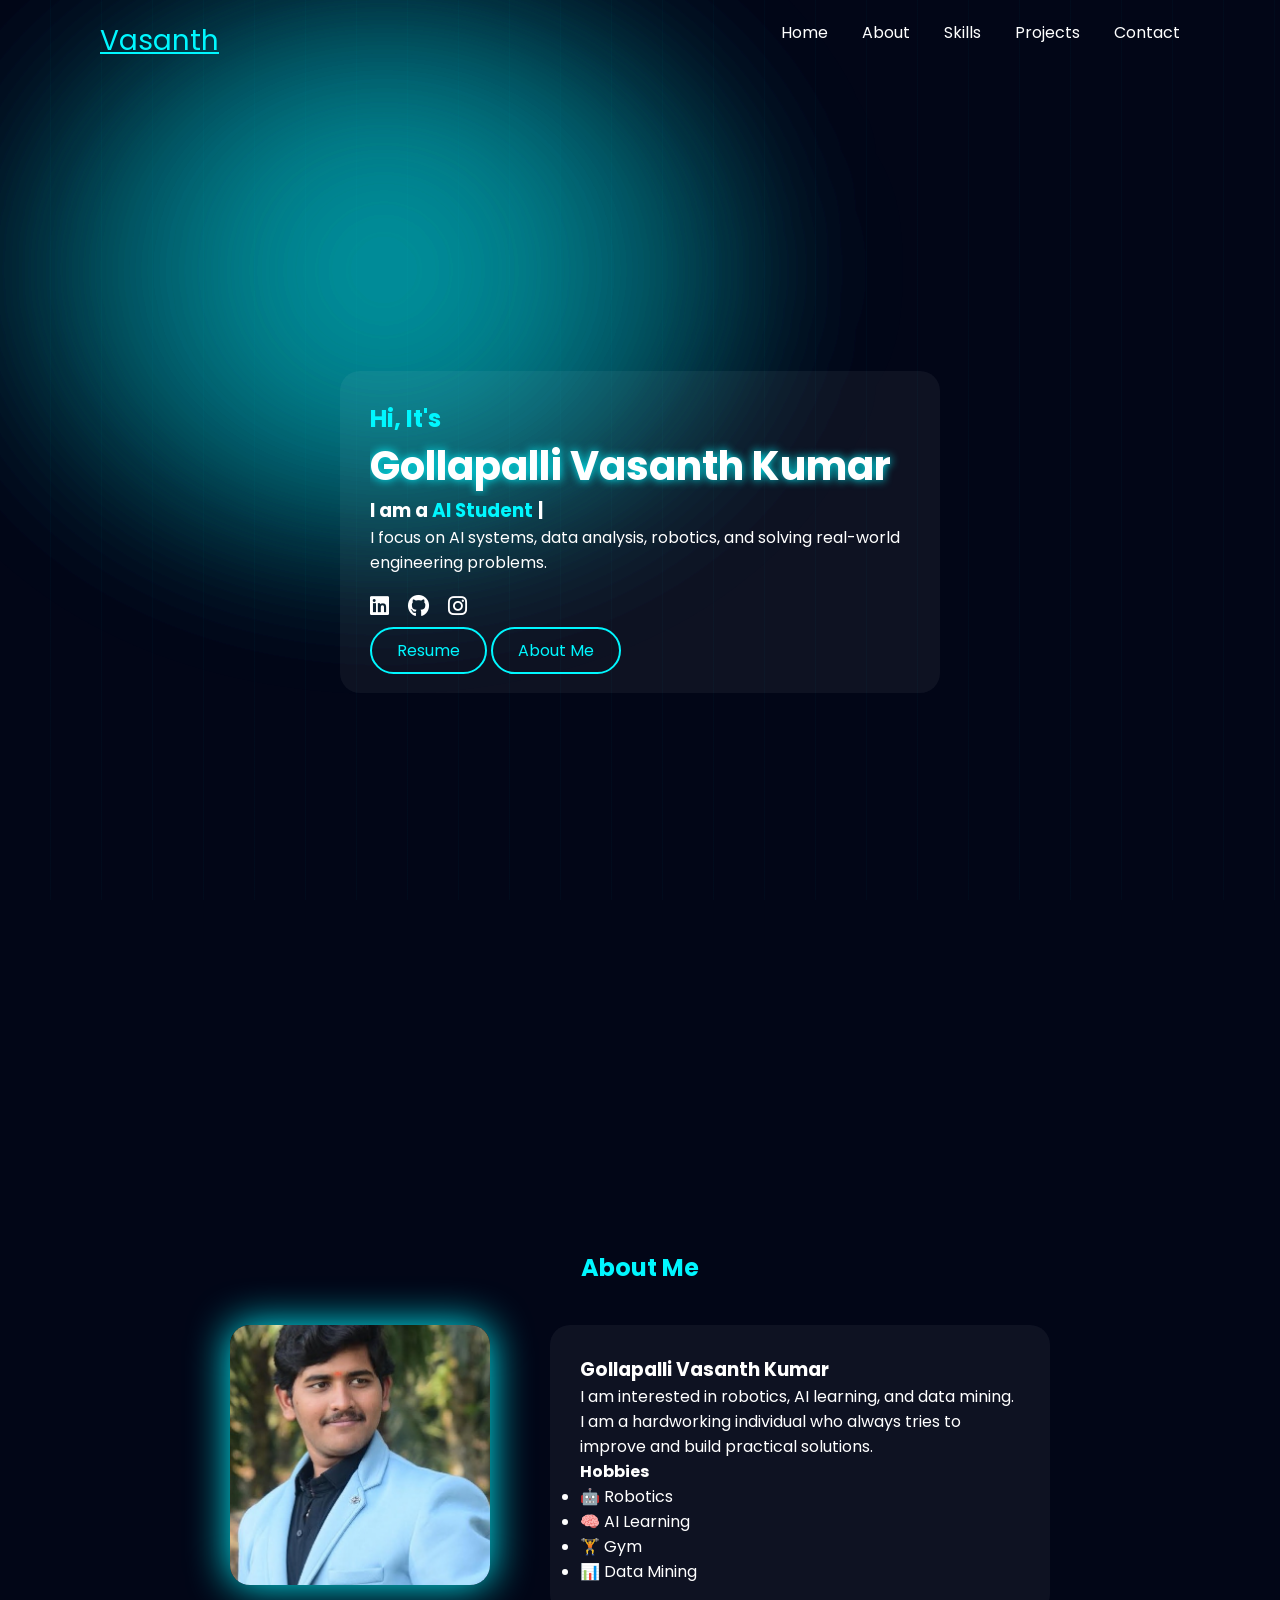
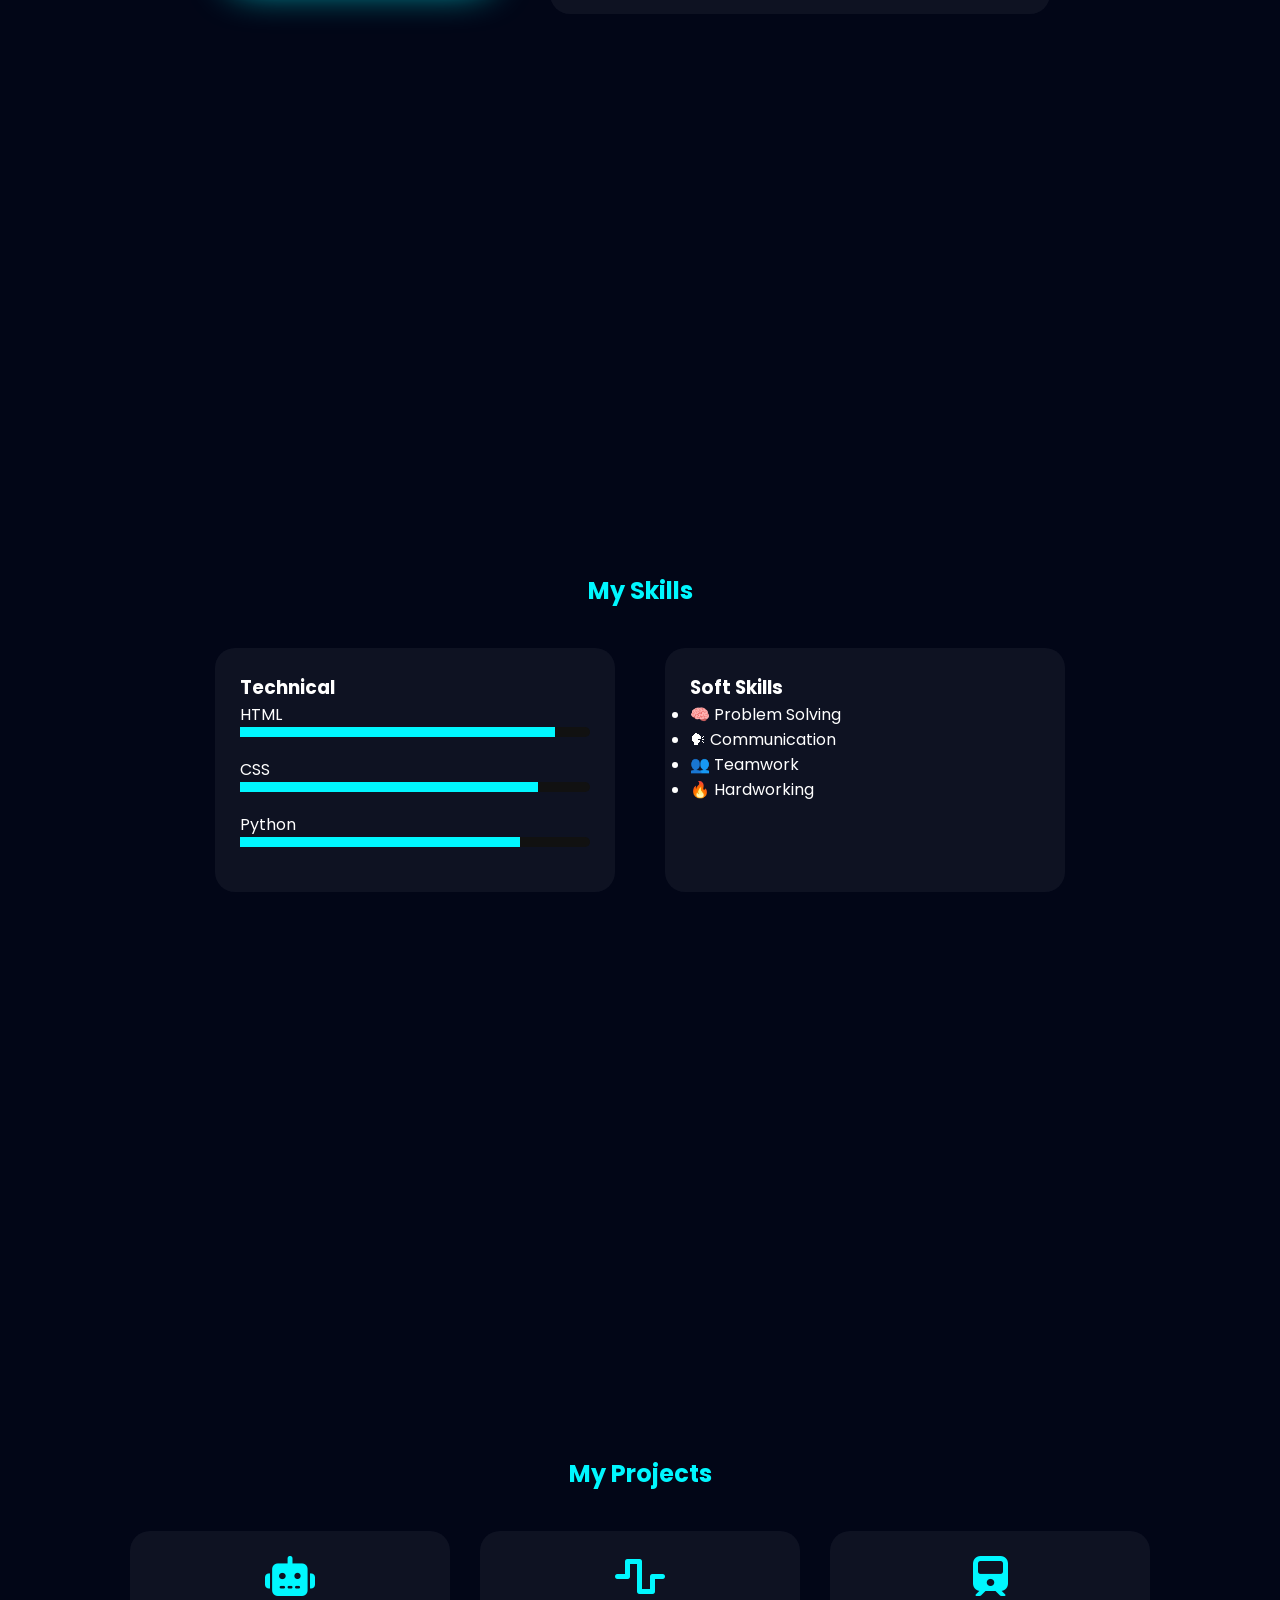
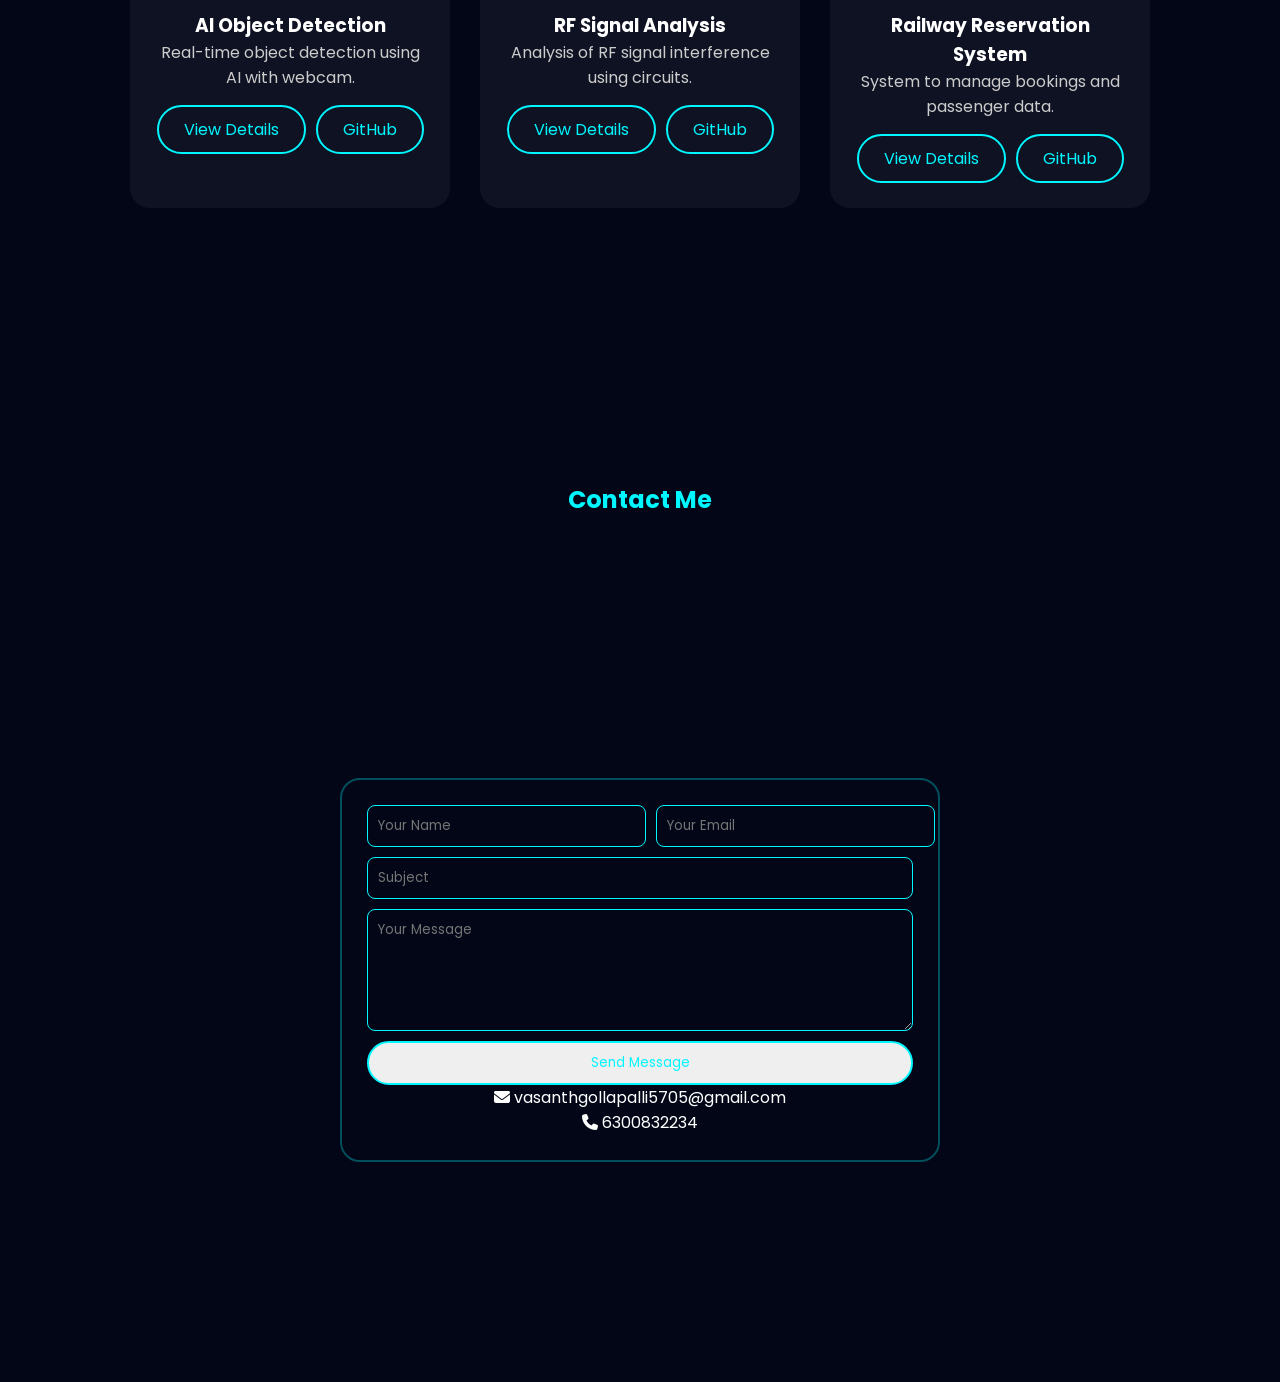
<file: index.html>
<!DOCTYPE html>
<html lang="en">
<head>
    <meta charset="UTF-8">
    <meta name="viewport" content="width=device-width, initial-scale=1.0">

    <!-- Icons -->
    <link rel="stylesheet" href="https://cdnjs.cloudflare.com/ajax/libs/font-awesome/6.5.2/css/all.min.css">

    <!-- CSS -->
    <link rel="stylesheet" href="home.css">

    <title>Vasanth Portfolio</title>
</head>

<body>

<!-- SCROLL PROGRESS BAR -->
<div id="progress-bar"></div>

<!-- BACKGROUND -->
<div class="aurora-bg">
    <span></span><span></span><span></span>
</div>
<div class="lines"></div>

<!-- HEADER -->
<header>
    <a href="#" class="logo">Vasanth</a>
    <nav>
        <a href="#home">Home</a>
        <a href="#about">About</a>
        <a href="#skills">Skills</a>
        <a href="#projects">Projects</a>
        <a href="#contact">Contact</a>
    </nav>
</header>

<!-- HOME -->
<section id="home" class="home">
    <div class="home-content">
        <h1 class="glow-text">Hi, It's</h1>
        <h2 class="typing-name">Gollapalli Vasanth Kumar</h2>

        <h3 class="typing-role">I am a <span></span></h3>

        <p>I focus on AI systems, data analysis, robotics, and solving real-world engineering problems.</p>

        <div class="social-icons">
            <a href="https://www.linkedin.com/in/vasanth-kumar36" target="_blank"><i class="fa-brands fa-linkedin"></i></a>
            <a href="https://github.com/vasanth-Gk" target="_blank"><i class="fa-brands fa-github"></i></a>
            <a href="https://www.instagram.com/vasanth_63___/" target="_blank"><i class="fa-brands fa-instagram"></i></a>
        </div>

        <div class="buttons">
            <a href="resume 1.pdf" target="_blank" class="btn">Resume</a>
            <a href="#about" class="btn btn2">About Me</a>
        </div>
    </div>
</section>

<!-- ABOUT -->
<section id="about" class="about fade-in">
    <h2 class="section-title">About Me</h2>

    <div class="about-container">
        <div class="about-img">
            <img src="vasanth.png.jpeg" alt="Vasanth">
        </div>

        <div class="about-content">
            <h3>Gollapalli Vasanth Kumar</h3>

            <p>
                I am interested in robotics, AI learning, and data mining. 
                I am a hardworking individual who always tries to improve and build practical solutions.
            </p>

            <h4>Hobbies</h4>
            <ul>
                <li>🤖 Robotics</li>
                <li>🧠 AI Learning</li>
                <li>🏋️ Gym</li>
                <li>📊 Data Mining</li>
            </ul>
        </div>
    </div>
</section>

<!-- SKILLS -->
<section id="skills" class="skills fade-in">
    <h2 class="section-title">My Skills</h2>

    <div class="skills-wrapper">

        <div class="skills-box">
            <h3>Technical</h3>
            <div class="skill"><span>HTML</span><div class="progress"><div class="progress-bar html"></div></div></div>
            <div class="skill"><span>CSS</span><div class="progress"><div class="progress-bar css"></div></div></div>
            <div class="skill"><span>Python</span><div class="progress"><div class="progress-bar python"></div></div></div>
        </div>

        <div class="skills-box">
            <h3>Soft Skills</h3>
            <ul class="soft-skills">
                <li>🧠 Problem Solving</li>
                <li>🗣 Communication</li>
                <li>👥 Teamwork</li>
                <li>🔥 Hardworking</li>
            </ul>
        </div>

    </div>
</section>

<!-- PROJECTS -->
<section id="projects" class="projects fade-in">
    <h2 class="section-title">My Projects</h2>

    <div class="project-container">

        <div class="project-card">
            <i class="fa-solid fa-robot"></i>
            <h3>AI Object Detection</h3>
            <p>Real-time object detection using AI with webcam.</p>

            <div class="project-buttons">
                <a href="https://vasanth-gk.github.io/object_detection/" target="_blank" class="btn">View Details</a>
                <a href="https://github.com/vasanth-Gk/object_detection" target="_blank" class="btn btn2">GitHub</a>
            </div>
        </div>

        <div class="project-card">
            <i class="fa-solid fa-wave-square"></i>
            <h3>RF Signal Analysis</h3>
            <p>Analysis of RF signal interference using circuits.</p>

            <div class="project-buttons">
                <a href="https://www.wilsonamplifiers.com/blog/what-is-a-cell-phone-signal-jammer/" target="_blank" class="btn">View Details</a>
                <a href="https://github.com/vasanth-Gk/signal_jammer" target="_blank" class="btn btn2">GitHub</a>
            </div>
        </div>

        <div class="project-card">
            <i class="fa-solid fa-train"></i>
            <h3>Railway Reservation System</h3>
            <p>System to manage bookings and passenger data.</p>

            <div class="project-buttons">
                <a href="https://www.slideshare.net/slideshow/railway-management-system-database-mini-project/85602635" target="_blank" class="btn">View Details</a>
                <a href="https://github.com/vasanth-Gk/railway_reservation_system" target="_blank" class="btn btn2">GitHub</a>
            </div>
        </div>

    </div>
</section>

<!-- CONTACT -->
<section id="contact" class="contact fade-in">
    <h2 class="section-title">Contact Me</h2>

    <div class="contact-container">
        <form class="contact-form">
            <div class="input-group">
                <input type="text" placeholder="Your Name" required>
                <input type="email" placeholder="Your Email" required>
            </div>

            <input type="text" placeholder="Subject" required>
            <textarea rows="5" placeholder="Your Message" required></textarea>

            <button type="submit" class="btn">Send Message</button>
        </form>

        <div class="contact-info">
            <p><i class="fa-solid fa-envelope"></i> vasanthgollapalli5705@gmail.com</p>
            <p><i class="fa-solid fa-phone"></i> 6300832234</p>
        </div>
    </div>
</section>

<!-- SCROLL SCRIPT -->
<script>
window.onscroll = function() {
    let winScroll = document.documentElement.scrollTop;
    let height = document.documentElement.scrollHeight - document.documentElement.clientHeight;
    let scrolled = (winScroll / height) * 100;
    document.getElementById("progress-bar").style.width = scrolled + "%";
};
</script>

</body>
</html>
</file>
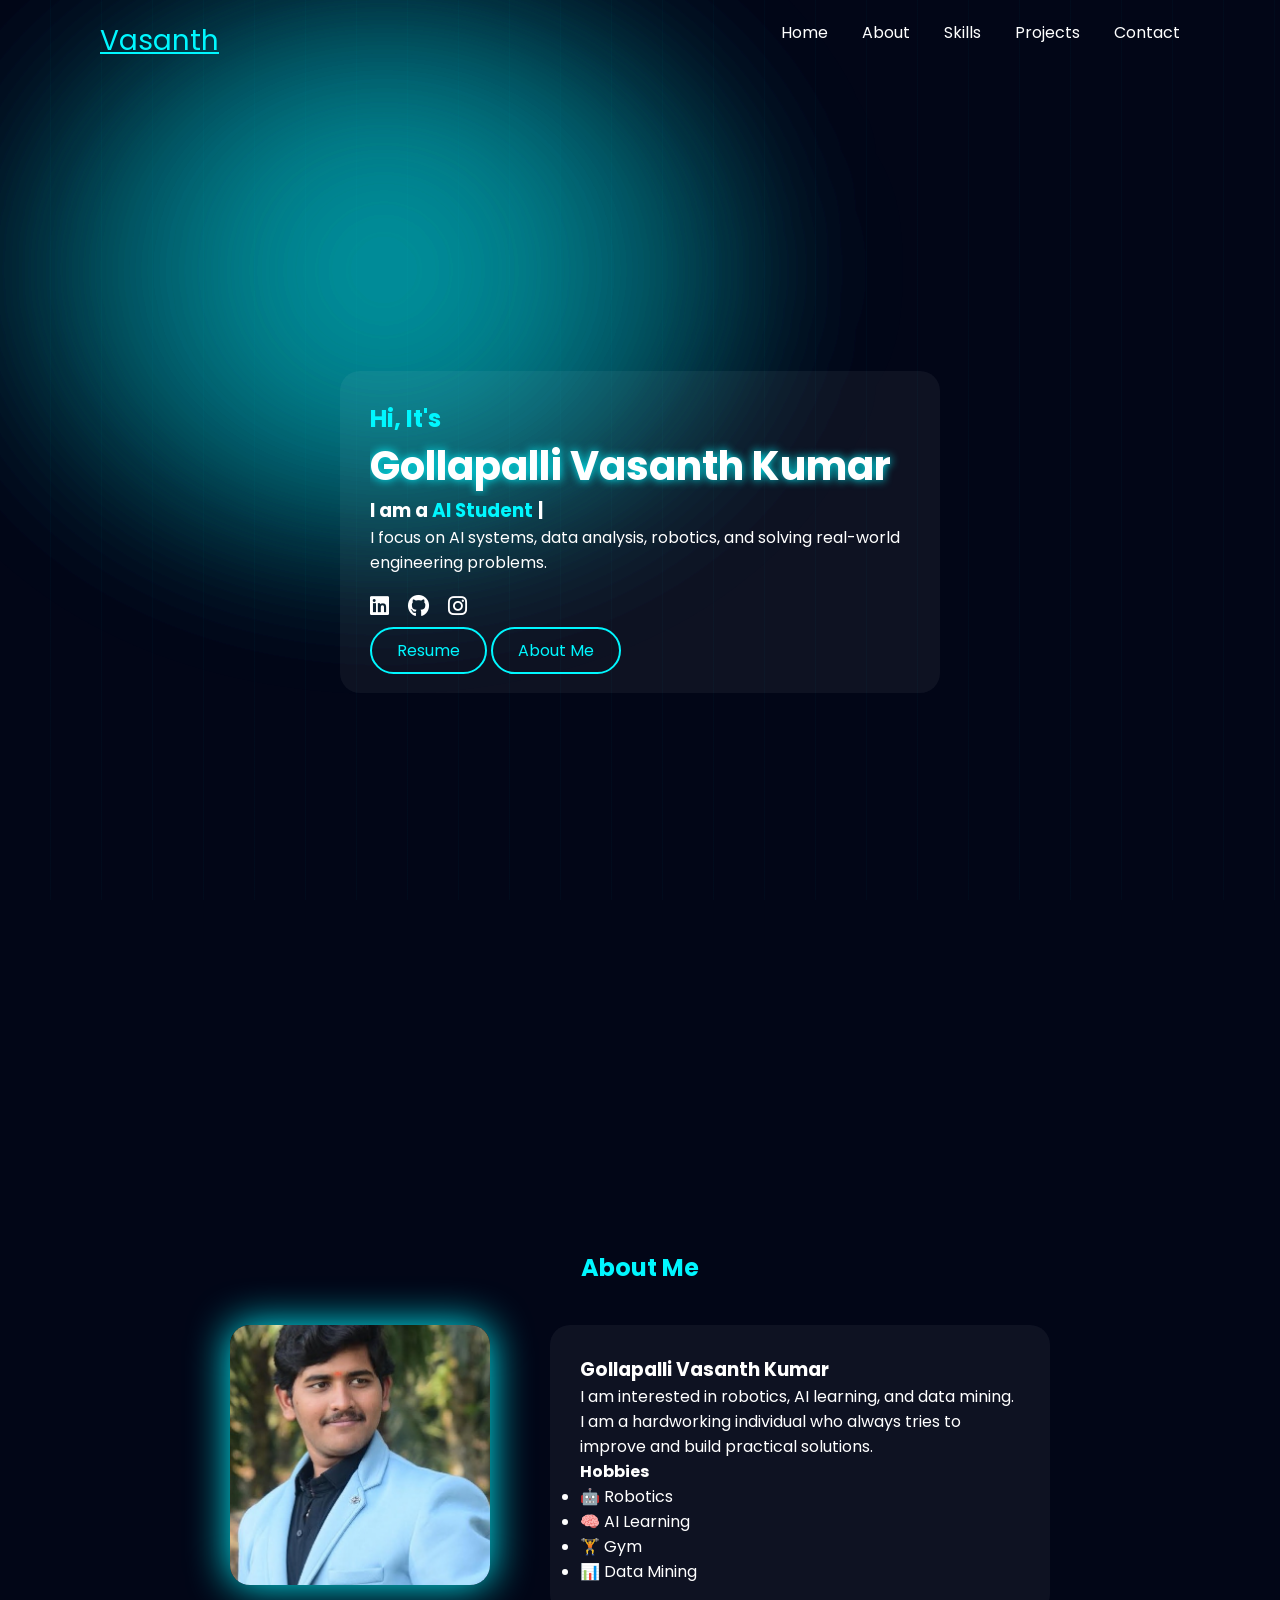
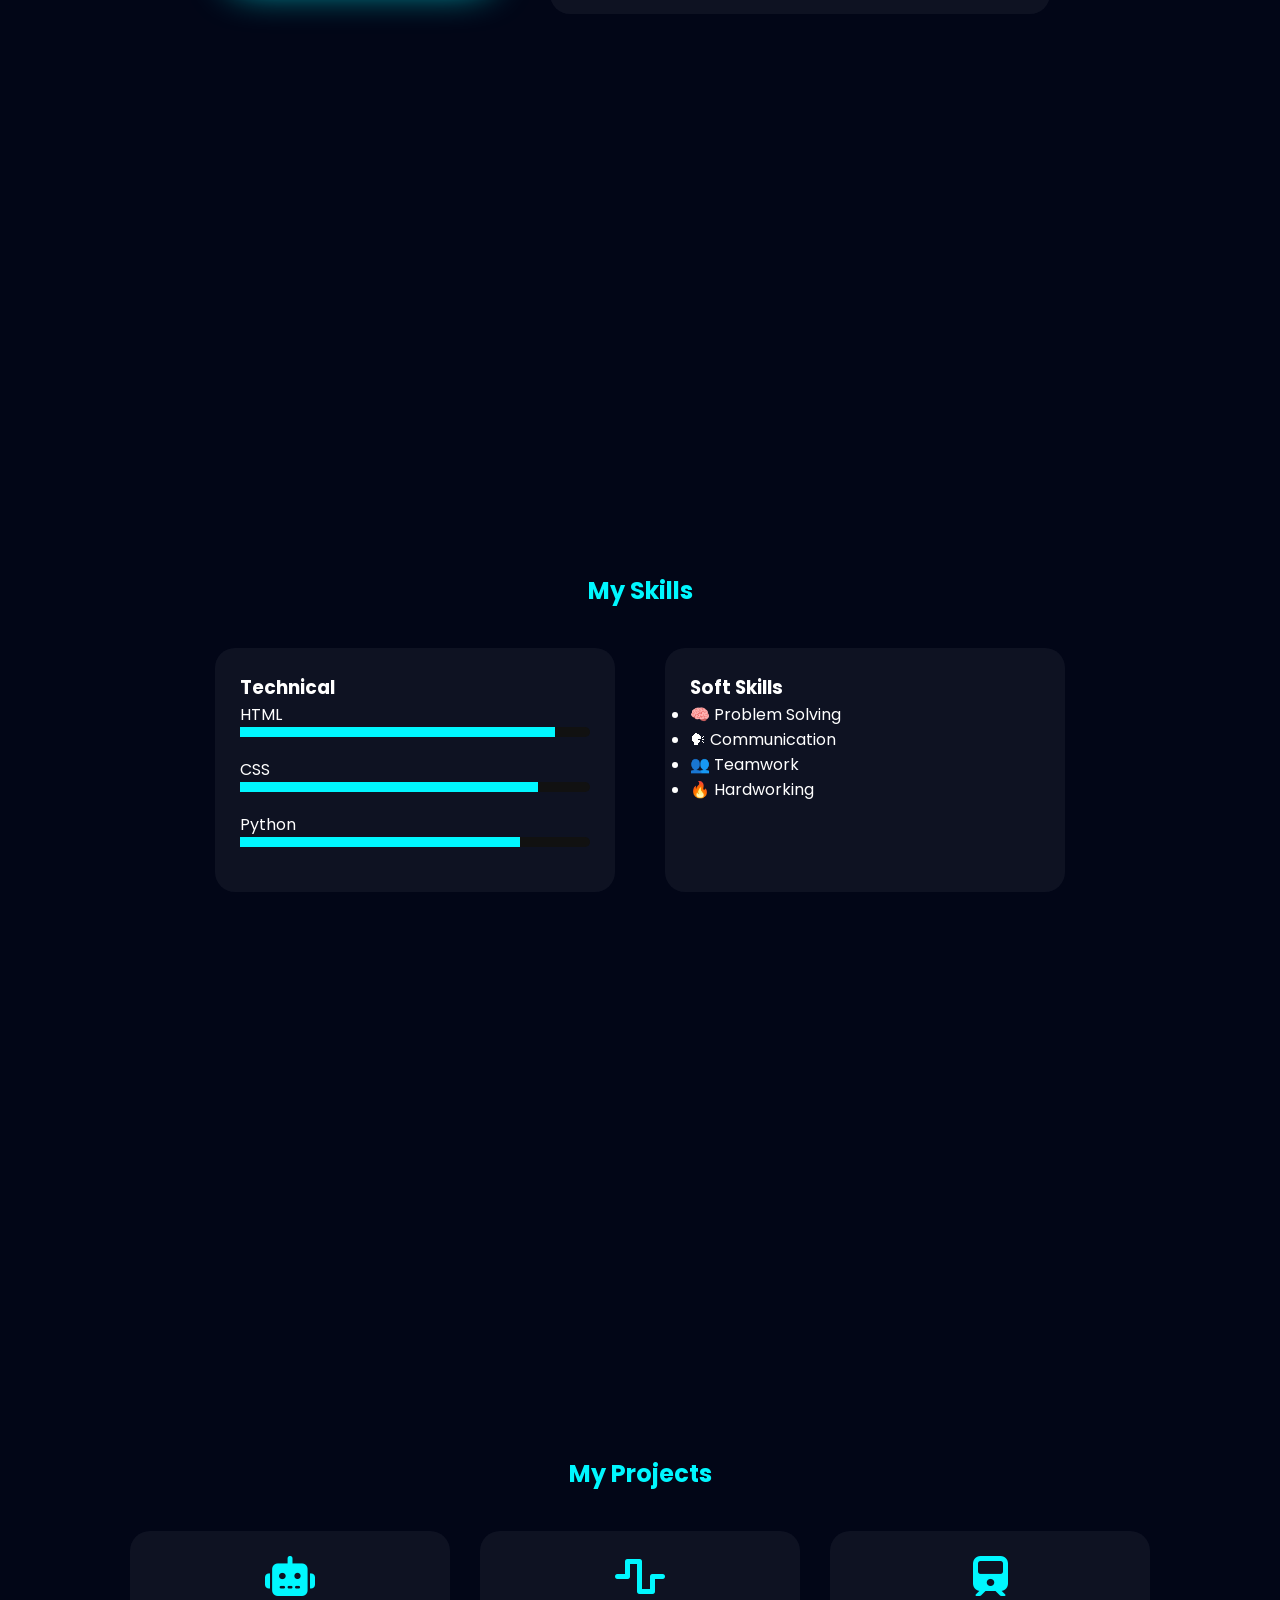
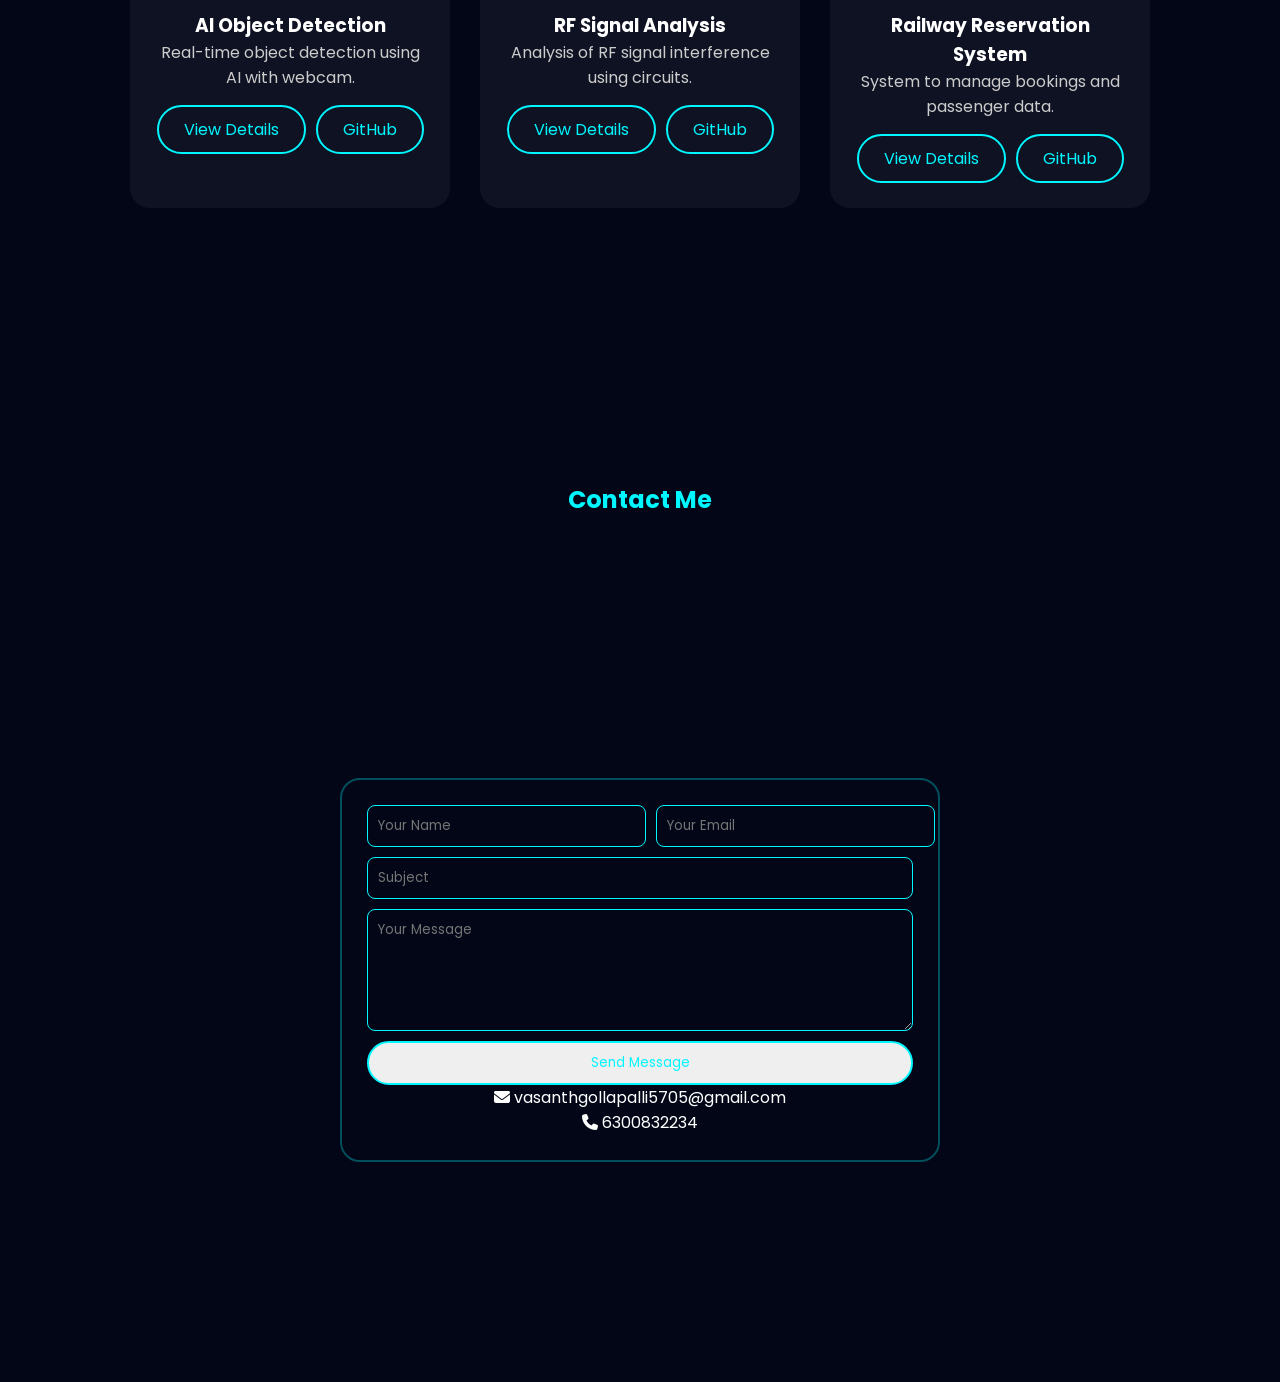
<file: home.html>
<!DOCTYPE html>
<html lang="en">
<head>
    <meta charset="UTF-8">
    <meta name="viewport" content="width=device-width, initial-scale=1.0">

    <!-- Icons -->
    <link rel="stylesheet" href="https://cdnjs.cloudflare.com/ajax/libs/font-awesome/6.5.2/css/all.min.css">

    <!-- CSS -->
    <link rel="stylesheet" href="home.css">

    <title>Vasanth Portfolio</title>
</head>

<body>

<!-- SCROLL PROGRESS BAR -->
<div id="progress-bar"></div>

<!-- BACKGROUND -->
<div class="aurora-bg">
    <span></span><span></span><span></span>
</div>
<div class="lines"></div>

<!-- HEADER -->
<header>
    <a href="#" class="logo">Vasanth</a>
    <nav>
        <a href="#home">Home</a>
        <a href="#about">About</a>
        <a href="#skills">Skills</a>
        <a href="#projects">Projects</a>
        <a href="#contact">Contact</a>
    </nav>
</header>

<!-- HOME -->
<section id="home" class="home">
    <div class="home-content">
        <h1 class="glow-text">Hi, It's</h1>
        <h2 class="typing-name">Gollapalli Vasanth Kumar</h2>

        <h3 class="typing-role">I am a <span></span></h3>

        <p>I focus on AI systems, data analysis, robotics, and solving real-world engineering problems.</p>

        <div class="social-icons">
            <a href="https://www.linkedin.com/in/vasanth-kumar36" target="_blank"><i class="fa-brands fa-linkedin"></i></a>
            <a href="https://github.com/vasanth-Gk" target="_blank"><i class="fa-brands fa-github"></i></a>
            <a href="https://www.instagram.com/vasanth_63___/" target="_blank"><i class="fa-brands fa-instagram"></i></a>
        </div>

        <div class="buttons">
            <a href="resume 1.pdf" target="_blank" class="btn">Resume</a>
            <a href="#about" class="btn btn2">About Me</a>
        </div>
    </div>
</section>

<!-- ABOUT -->
<section id="about" class="about fade-in">
    <h2 class="section-title">About Me</h2>

    <div class="about-container">
        <div class="about-img">
            <img src="vasanth.png.jpeg" alt="Vasanth">
        </div>

        <div class="about-content">
            <h3>Gollapalli Vasanth Kumar</h3>

            <p>
                I am interested in robotics, AI learning, and data mining. 
                I am a hardworking individual who always tries to improve and build practical solutions.
            </p>

            <h4>Hobbies</h4>
            <ul>
                <li>🤖 Robotics</li>
                <li>🧠 AI Learning</li>
                <li>🏋️ Gym</li>
                <li>📊 Data Mining</li>
            </ul>
        </div>
    </div>
</section>

<!-- SKILLS -->
<section id="skills" class="skills fade-in">
    <h2 class="section-title">My Skills</h2>

    <div class="skills-wrapper">

        <div class="skills-box">
            <h3>Technical</h3>
            <div class="skill"><span>HTML</span><div class="progress"><div class="progress-bar html"></div></div></div>
            <div class="skill"><span>CSS</span><div class="progress"><div class="progress-bar css"></div></div></div>
            <div class="skill"><span>Python</span><div class="progress"><div class="progress-bar python"></div></div></div>
        </div>

        <div class="skills-box">
            <h3>Soft Skills</h3>
            <ul class="soft-skills">
                <li>🧠 Problem Solving</li>
                <li>🗣 Communication</li>
                <li>👥 Teamwork</li>
                <li>🔥 Hardworking</li>
            </ul>
        </div>

    </div>
</section>

<!-- PROJECTS -->
<section id="projects" class="projects fade-in">
    <h2 class="section-title">My Projects</h2>

    <div class="project-container">

        <div class="project-card">
            <i class="fa-solid fa-robot"></i>
            <h3>AI Object Detection</h3>
            <p>Real-time object detection using AI with webcam.</p>

            <div class="project-buttons">
                <a href="https://vasanth-gk.github.io/object_detection/" target="_blank" class="btn">View Details</a>
                <a href="https://github.com/vasanth-Gk/object_detection" target="_blank" class="btn btn2">GitHub</a>
            </div>
        </div>

        <div class="project-card">
            <i class="fa-solid fa-wave-square"></i>
            <h3>RF Signal Analysis</h3>
            <p>Analysis of RF signal interference using circuits.</p>

            <div class="project-buttons">
                <a href="https://www.wilsonamplifiers.com/blog/what-is-a-cell-phone-signal-jammer/" target="_blank" class="btn">View Details</a>
                <a href="https://github.com/vasanth-Gk/signal_jammer" target="_blank" class="btn btn2">GitHub</a>
            </div>
        </div>

        <div class="project-card">
            <i class="fa-solid fa-train"></i>
            <h3>Railway Reservation System</h3>
            <p>System to manage bookings and passenger data.</p>

            <div class="project-buttons">
                <a href="https://www.slideshare.net/slideshow/railway-management-system-database-mini-project/85602635" target="_blank" class="btn">View Details</a>
                <a href="https://github.com/vasanth-Gk/railway_reservation_system" target="_blank" class="btn btn2">GitHub</a>
            </div>
        </div>

    </div>
</section>

<!-- CONTACT -->
<section id="contact" class="contact fade-in">
    <h2 class="section-title">Contact Me</h2>

    <div class="contact-container">
        <form class="contact-form">
            <div class="input-group">
                <input type="text" placeholder="Your Name" required>
                <input type="email" placeholder="Your Email" required>
            </div>

            <input type="text" placeholder="Subject" required>
            <textarea rows="5" placeholder="Your Message" required></textarea>

            <button type="submit" class="btn">Send Message</button>
        </form>

        <div class="contact-info">
            <p><i class="fa-solid fa-envelope"></i> vasanthgollapalli5705@gmail.com</p>
            <p><i class="fa-solid fa-phone"></i> 6300832234</p>
        </div>
    </div>
</section>

<!-- SCROLL SCRIPT -->
<script>
window.onscroll = function() {
    let winScroll = document.documentElement.scrollTop;
    let height = document.documentElement.scrollHeight - document.documentElement.clientHeight;
    let scrolled = (winScroll / height) * 100;
    document.getElementById("progress-bar").style.width = scrolled + "%";
};
</script>

</body>
</html>
</file>
<file: home.css>
/* ===============================
   GOOGLE FONT
================================ */
@import url('https://fonts.googleapis.com/css2?family=Poppins:wght@300;500;700&display=swap');

/* ===============================
   GLOBAL RESET
================================ */
*{
    margin: 0;
    padding: 0;
    box-sizing: border-box;
    font-family: 'Poppins', sans-serif;
}

html{
    scroll-behavior: smooth;
}

body{
    background: #020617;
    color: white;
}
/* ===============================
   ONE-TIME NAME TYPING
================================ */
.typing-name{
    font-size: 40px;
    width: 0;
    overflow: hidden;
    white-space: nowrap;
    border-right: 3px solid #00f7ff;
    animation: typingOnce 3s steps(30) forwards, blink 0.7s 3;
    text-shadow: 0 0 10px #00f7ff;
}

/* Typing only once */
@keyframes typingOnce{
    from { width: 0; }
    to { width: 100%; }
}

/* Cursor blink stops after few times */
@keyframes blink{
    50% { border-color: transparent; }
}
.typing-name {
    animation: typingOnce 3s steps(35) forwards;
    border-right: none;
}

/* ===============================
   SCROLL PROGRESS BAR
================================ */
#progress-bar{
    position: fixed;
    top: 0;
    left: 0;
    height: 4px;
    width: 0%;
    background: #00f7ff;
    z-index: 9999;
}

/* ===============================
   BACKGROUND EFFECT
================================ */
.aurora-bg{
    position: fixed;
    width: 100%;
    height: 100%;
    z-index: -2;
}

.aurora-bg span{
    position: absolute;
    width: 60%;
    height: 60%;
    background: radial-gradient(circle, rgba(0,247,255,0.3), transparent);
    border-radius: 50%;
    filter: blur(80px);
    animation: move 10s infinite alternate;
}

@keyframes move{
    100%{transform: translate(100px,-100px);}
}

.lines{
    position: fixed;
    width: 100%;
    height: 100%;
    background: repeating-linear-gradient(
        90deg,
        transparent,
        transparent 50px,
        rgba(0,247,255,0.05) 51px
    );
    z-index: -1;
}

/* ===============================
   HEADER
================================ */
header{
    display: flex;
    justify-content: space-between;
    padding: 20px 100px;
}

.logo{
    font-size: 28px;
    color: #00f7ff;
}

nav a{
    margin-left: 30px;
    color: white;
    text-decoration: none;
    transition: 0.3s;
}

nav a:hover{
    color: #00f7ff;
}

/* ===============================
   SECTION
================================ */
section{
    min-height: 100vh;
    padding: 0 100px;
    display: flex;
    flex-direction: column;
    justify-content: center;
}

/* ===============================
   HOME
================================ */
.home{
    align-items: center;
}

.home-content{
    max-width: 600px;
    background: rgba(255,255,255,0.05);
    padding: 30px;
    border-radius: 20px;
}

.glow-text{
    color: #00f7ff;
}

/* NAME */
.typing-name{
    font-size: 40px;
    text-shadow: 0 0 10px #00f7ff;
}

/* ROLE ANIMATION */
.typing-role span::before{
    content: "AI Student";
    animation: roles 8s infinite;
    color: #00f7ff;
}

@keyframes roles{
    0%{content:"AI Student";}
    33%{content:"Data Analyzer";}
    66%{content:"Mechanical Designer";}
}

.typing-role span::after{
    content: "|";
    margin-left: 5px;
    animation: blink 0.7s infinite;
}

@keyframes blink{
    50%{opacity:0;}
}

/* ===============================
   SOCIAL
================================ */
.social-icons{
    margin: 15px 0;
}

.social-icons a{
    margin-right: 15px;
    font-size: 22px;
    color: white;
    transition: 0.3s;
}

.social-icons a:hover{
    color: #00f7ff;
}

/* ===============================
   BUTTON
================================ */
.btn{
    padding: 10px 25px;
    border: 2px solid #00f7ff;
    border-radius: 30px;
    color: #00f7ff;
    text-decoration: none;
    transition: 0.3s;
}

.btn:hover{
    background: #00f7ff;
    color: black;
    transform: scale(1.05);
}

/* ===============================
   ABOUT
================================ */
.about{
    align-items: center;
}

.section-title{
    text-align: center;
    margin-bottom: 40px;
    color: #00f7ff;
}

.about-container{
    display: flex;
    gap: 60px;
    justify-content: center;
    flex-wrap: wrap;
}

.about-img img{
    width: 260px;
    height: 260px;
    border-radius: 20px;
    object-fit: cover;
    box-shadow: 0 0 40px #00f7ff;
}

.about-content{
    max-width: 500px;
    background: rgba(255,255,255,0.05);
    padding: 30px;
    border-radius: 20px;
}

/* ===============================
   SKILLS
================================ */
.skills-wrapper{
    display: flex;
    gap: 50px;
    justify-content: center;
    flex-wrap: wrap;
}

.skills-box{
    width: 400px;
    background: rgba(255,255,255,0.05);
    padding: 25px;
    border-radius: 20px;
}

.skill{
    margin-bottom: 20px;
}

.progress{
    background: #111;
    height: 10px;
    border-radius: 10px;
}

.progress-bar{
    height: 100%;
    background: #00f7ff;
}

.html{width:90%;}
.css{width:85%;}
.python{width:80%;}

/* ===============================
   PROJECTS
================================ */
.project-container{
    display: flex;
    gap: 30px;
    justify-content: center;
    flex-wrap: wrap;
}

.project-card{
    width: 320px;
    padding: 25px;
    border-radius: 20px;
    background: rgba(255,255,255,0.05);
    text-align: center;
    transition: 0.3s;
}

.project-card i{
    font-size: 40px;
    color: #00f7ff;
    margin-bottom: 15px;
}

.project-card p{
    color: #ccc;
    margin-bottom: 15px;
}

.project-buttons{
    display: flex;
    gap: 10px;
    justify-content: center;
}

.project-buttons a{
    position: relative;
    z-index: 10;
}

.project-card:hover{
    transform: translateY(-8px);
    box-shadow: 0 0 20px #00f7ff;
}

/* ===============================
   CONTACT
================================ */
.contact{
    text-align: center;
}

.contact-container{
    max-width: 600px;
    margin: auto;
    padding: 25px;
    border: 2px solid rgba(0,247,255,0.3);
    border-radius: 20px;
}

.contact-container:hover{
    box-shadow: 0 0 25px #00f7ff;
}

.contact-form{
    display: flex;
    flex-direction: column;
    gap: 10px;
}

.input-group{
    display: flex;
    gap: 10px;
}

.contact-form input,
.contact-form textarea{
    padding: 10px;
    border-radius: 8px;
    border: 1px solid #00f7ff;
    background: transparent;
    color: white;
}

.contact-form input:focus,
.contact-form textarea:focus{
    box-shadow: 0 0 10px #00f7ff;
}

/* ===============================
   FADE ANIMATION
================================ */
.fade-in{
    opacity: 0;
    transform: translateY(30px);
    animation: fadeIn 1s forwards;
}

@keyframes fadeIn{
    to{
        opacity:1;
        transform: translateY(0);
    }
}

/* ===============================
   RESPONSIVE
================================ */
@media(max-width:768px){
    header{
        padding:20px;
        flex-direction: column;
        text-align: center;
    }

    section{
        padding:20px;
    }

    .about-container,
    .skills-wrapper,
    .project-container{
        flex-direction: column;
        align-items: center;
    }
}
</file>
